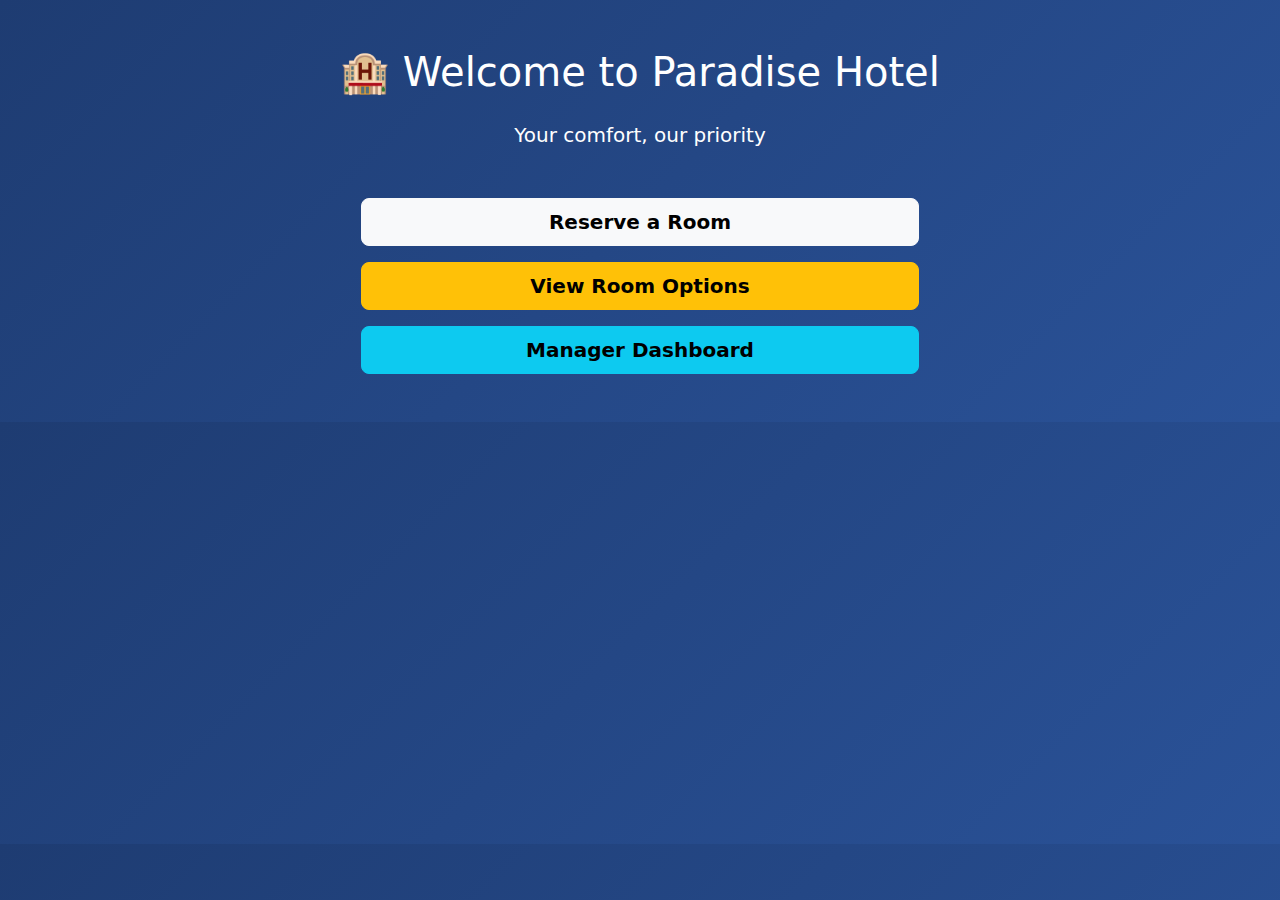
<file: index.html>
<!DOCTYPE html>
<html lang="en">
<head>
  <meta charset="UTF-8">
  <title>Hotel Management Dashboard</title>
  <link href="https://cdn.jsdelivr.net/npm/bootstrap@5.3.3/dist/css/bootstrap.min.css" rel="stylesheet">
  <link href="css/style.css" rel="stylesheet">
</head>
<body class="dashboard-bg text-white">
  <div class="container py-5 text-center">
    <h1 class="mb-4">🏨 Welcome to Paradise Hotel</h1>
    <p class="lead">Your comfort, our priority</p>

    <div class="d-grid gap-3 col-6 mx-auto mt-5">
      <a href="customer.html" class="btn btn-light btn-lg fw-bold">Reserve a Room</a>
      <a href="rooms.html" class="btn btn-warning btn-lg fw-bold">View Room Options</a>
      <a href="manager.html" class="btn btn-info btn-lg fw-bold">Manager Dashboard</a>
    </div>
  </div>
</body>
</html>
</file>
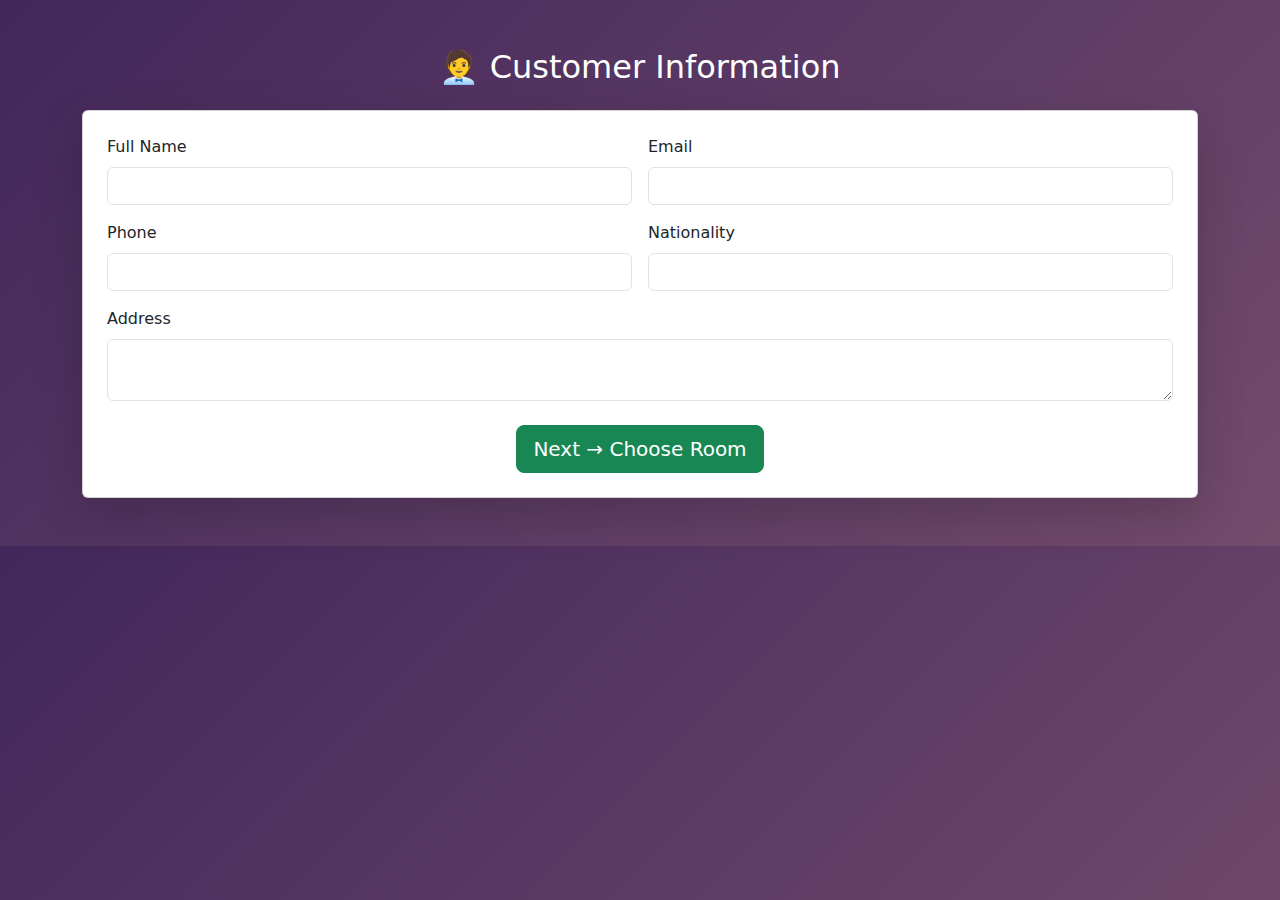
<file: customer.html>
<!DOCTYPE html>
<html lang="en">
<head>
  <meta charset="UTF-8">
  <title>Customer Information</title>
  <link href="https://cdn.jsdelivr.net/npm/bootstrap@5.3.3/dist/css/bootstrap.min.css" rel="stylesheet">
  <link href="css/style.css" rel="stylesheet">
  <script src="js/customer.js" defer></script>
</head>
<body class="form-bg">
  <div class="container py-5">
    <h2 class="mb-4 text-center text-white">🧑‍💼 Customer Information</h2>

    <form id="customerForm" class="card p-4 shadow-lg">
      <div class="row g-3">
        <div class="col-md-6">
          <label class="form-label">Full Name</label>
          <input type="text" class="form-control" id="name" required>
        </div>
        <div class="col-md-6">
          <label class="form-label">Email</label>
          <input type="email" class="form-control" id="email" required>
        </div>
        <div class="col-md-6">
          <label class="form-label">Phone</label>
          <input type="text" class="form-control" id="phone" required>
        </div>
        <div class="col-md-6">
          <label class="form-label">Nationality</label>
          <input type="text" class="form-control" id="nationality">
        </div>
        <div class="col-md-12">
          <label class="form-label">Address</label>
          <textarea class="form-control" id="address" rows="2"></textarea>
        </div>
      </div>

      <div class="mt-4 text-center">
        <a href="rooms.html" class="btn btn-success btn-lg">Next → Choose Room</a>
      </div>
    </form>
  </div>
</body>
</html>
</file>
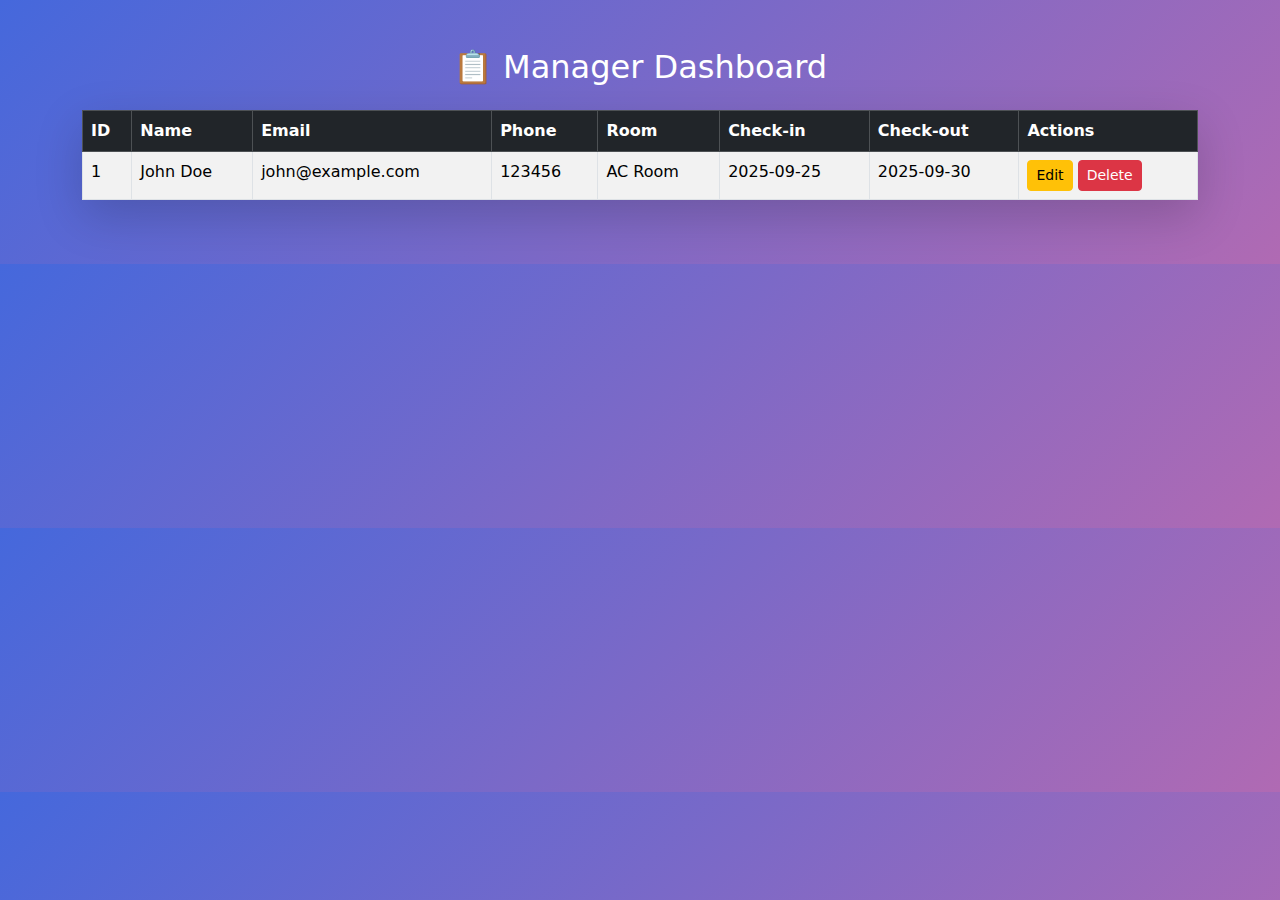
<file: manager.html>
<!DOCTYPE html>
<html lang="en">
<head>
  <meta charset="UTF-8">
  <title>Manager Dashboard</title>
  <link href="https://cdn.jsdelivr.net/npm/bootstrap@5.3.3/dist/css/bootstrap.min.css" rel="stylesheet">
  <link href="css/style.css" rel="stylesheet">
  <script src="js/manager.js" defer></script>
</head>
<body class="manager-bg">
  <div class="container py-5">
    <h2 class="mb-4 text-center text-white">📋 Manager Dashboard</h2>

    <table class="table table-striped table-bordered bg-white shadow-lg">
      <thead class="table-dark">
        <tr>
          <th>ID</th><th>Name</th><th>Email</th><th>Phone</th>
          <th>Room</th><th>Check-in</th><th>Check-out</th><th>Actions</th>
        </tr>
      </thead>
      <tbody id="managerTable">
        <tr>
          <td>1</td><td>John Doe</td><td>john@example.com</td><td>123456</td>
          <td>AC Room</td><td>2025-09-25</td><td>2025-09-30</td>
          <td>
            <button class="btn btn-sm btn-warning">Edit</button>
            <button class="btn btn-sm btn-danger">Delete</button>
          </td>
        </tr>
      </tbody>
    </table>
  </div>
</body>
</html>
</file>
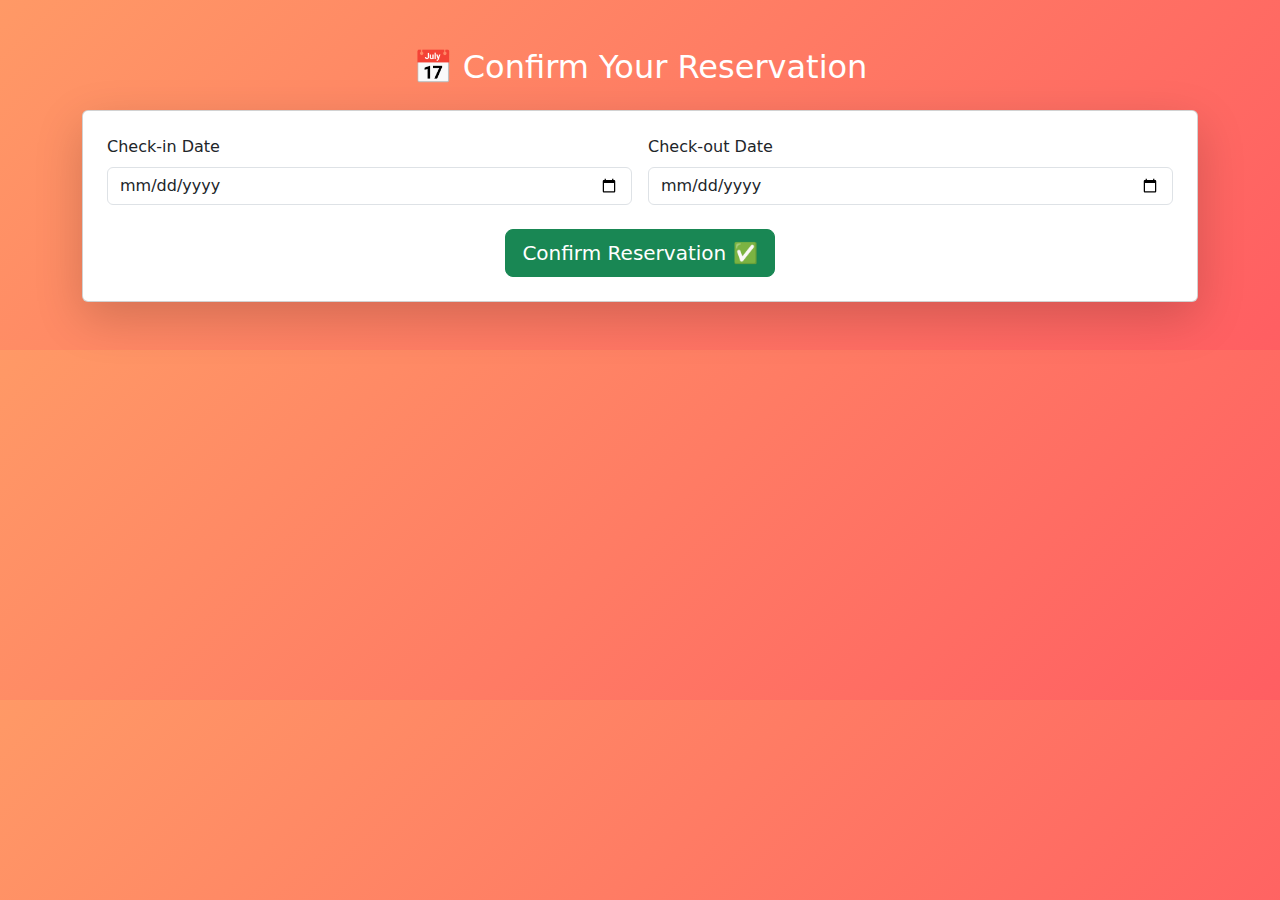
<file: reservation.html>
<!DOCTYPE html>
<html lang="en">
<head>
  <meta charset="UTF-8">
  <title>Reservation Confirmation</title>
  <link href="https://cdn.jsdelivr.net/npm/bootstrap@5.3.3/dist/css/bootstrap.min.css" rel="stylesheet">
  <link href="css/style.css" rel="stylesheet">
  <script src="js/reservation.js" defer></script>
</head>
<body class="reservation-bg">
  <div class="container py-5">
    <h2 class="mb-4 text-center text-white">📅 Confirm Your Reservation</h2>

    <form id="reservationForm" class="card p-4 shadow-lg">
      <div class="row g-3">
        <div class="col-md-6">
          <label class="form-label">Check-in Date</label>
          <input type="date" class="form-control" id="checkin" required>
        </div>
        <div class="col-md-6">
          <label class="form-label">Check-out Date</label>
          <input type="date" class="form-control" id="checkout" required>
        </div>
      </div>

      <div class="mt-4 text-center">
        <button type="submit" class="btn btn-success btn-lg">Confirm Reservation ✅</button>
      </div>
    </form>
  </div>
</body>
</html>
</file>
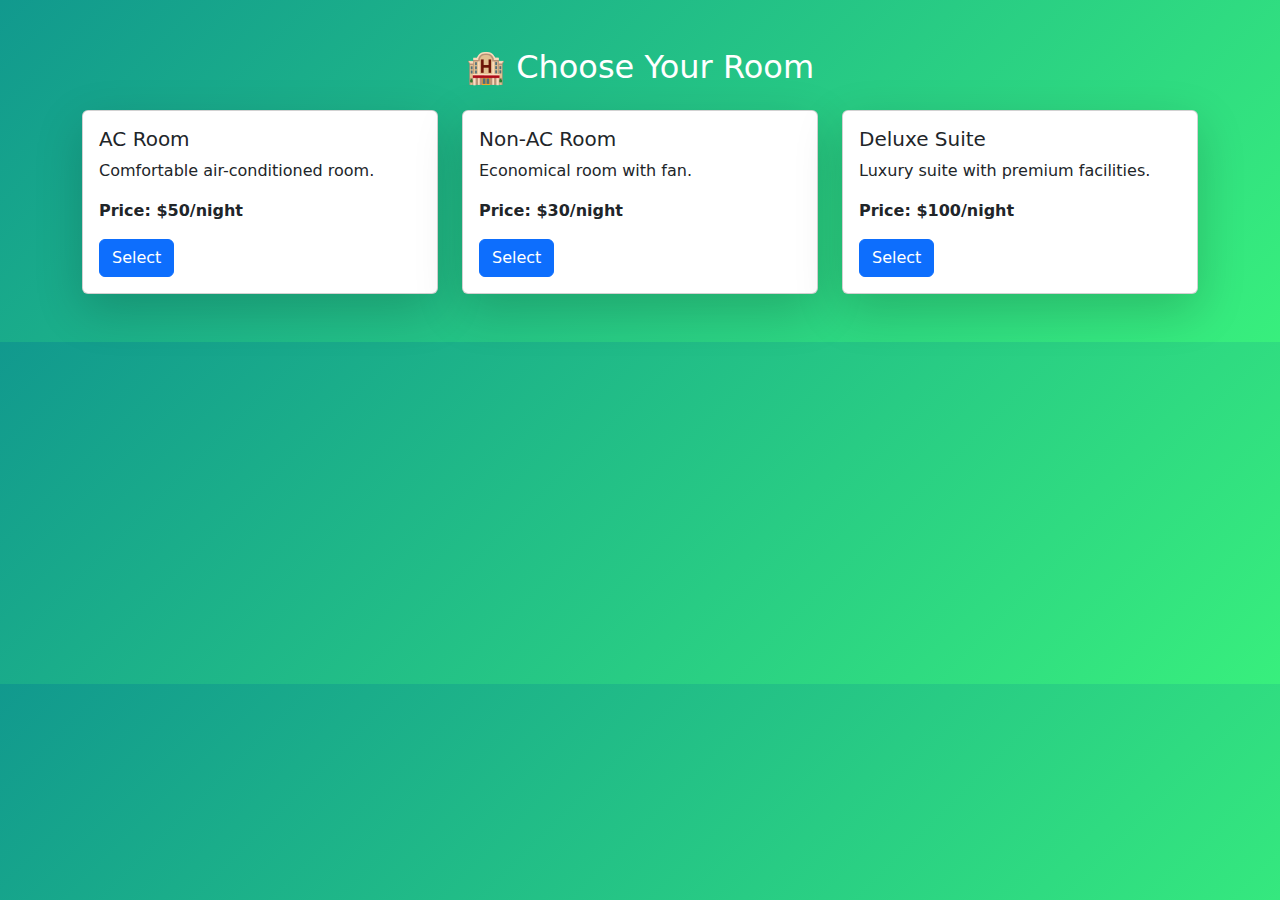
<file: rooms.html>
<!DOCTYPE html>
<html lang="en">
<head>
  <meta charset="UTF-8">
  <title>Room Selection</title>
  <link href="https://cdn.jsdelivr.net/npm/bootstrap@5.3.3/dist/css/bootstrap.min.css" rel="stylesheet">
  <link href="css/style.css" rel="stylesheet">
  <script src="js/rooms.js" defer></script>
</head>
<body class="rooms-bg">
  <div class="container py-5">
    <h2 class="mb-4 text-center text-white">🏨 Choose Your Room</h2>

    <div class="row g-4">
      <div class="col-md-4">
        <div class="card shadow-lg">
          <div class="card-body">
            <h5 class="card-title">AC Room</h5>
            <p class="card-text">Comfortable air-conditioned room.</p>
            <p><strong>Price: $50/night</strong></p>
            <a href="reservation.html" class="btn btn-primary">Select</a>
          </div>
        </div>
      </div>

      <div class="col-md-4">
        <div class="card shadow-lg">
          <div class="card-body">
            <h5 class="card-title">Non-AC Room</h5>
            <p class="card-text">Economical room with fan.</p>
            <p><strong>Price: $30/night</strong></p>
            <a href="reservation.html" class="btn btn-primary">Select</a>
          </div>
        </div>
      </div>

      <div class="col-md-4">
        <div class="card shadow-lg">
          <div class="card-body">
            <h5 class="card-title">Deluxe Suite</h5>
            <p class="card-text">Luxury suite with premium facilities.</p>
            <p><strong>Price: $100/night</strong></p>
            <a href="reservation.html" class="btn btn-primary">Select</a>
          </div>
        </div>
      </div>
    </div>
  </div>
</body>
</html>
</file>
<file: css/style.css>
body.dashboard-bg {
  background: linear-gradient(135deg, #1e3c72, #2a5298);
  color: white;
}

body.form-bg {
  background: linear-gradient(135deg, #42275a, #734b6d);
}

body.rooms-bg {
  background: linear-gradient(135deg, #11998e, #38ef7d);
}

body.reservation-bg {
  background: linear-gradient(135deg, #ff9966, #ff5e62);
}

body.manager-bg {
  background: linear-gradient(135deg, #4568dc, #b06ab3);
}
</file>
